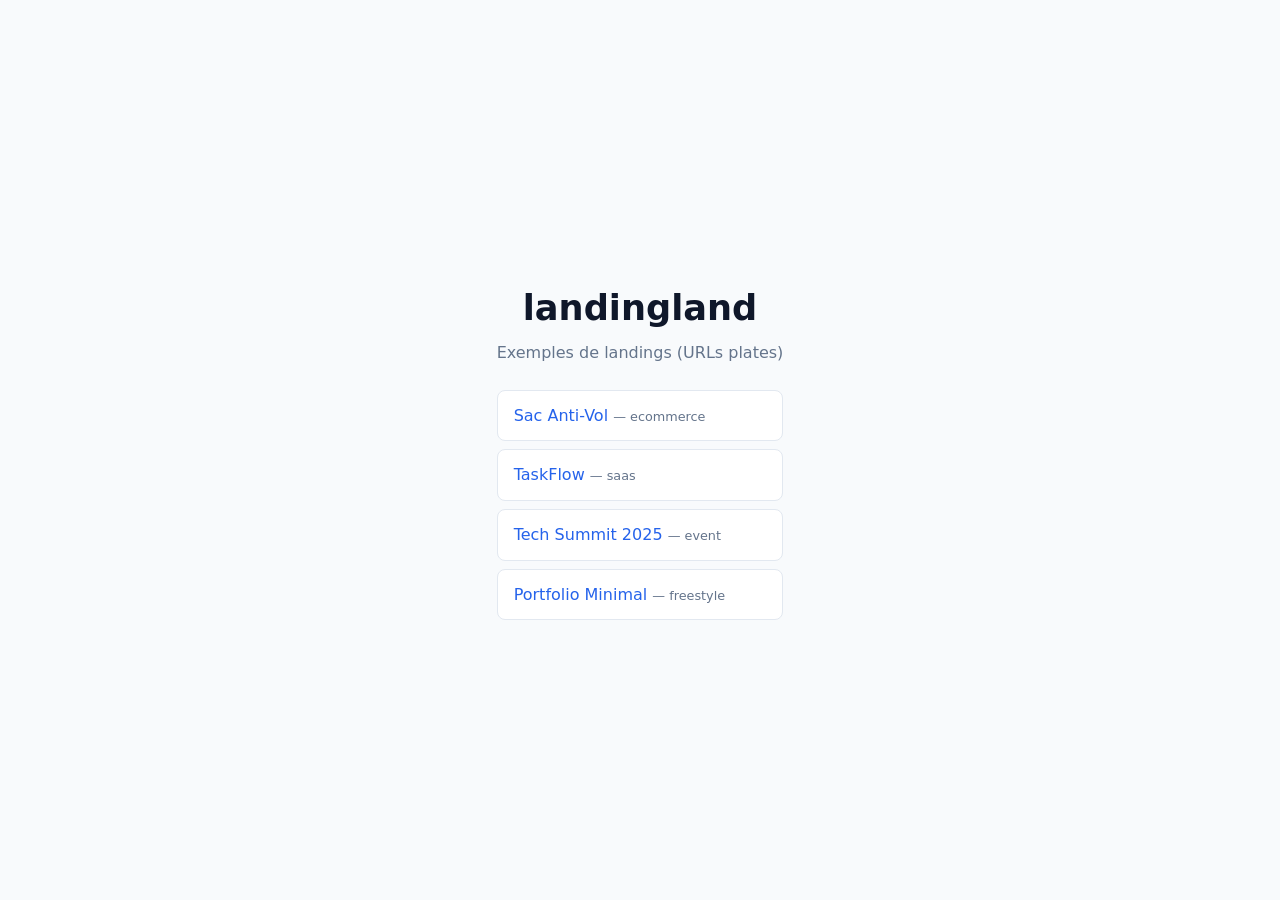
<file: index.html>
<!DOCTYPE html>
<html lang="fr">
<head>
  <meta charset="UTF-8">
  <meta name="viewport" content="width=device-width, initial-scale=1.0">
  <title>landingland — Hub</title>
  <meta name="robots" content="noindex, nofollow">
  <link rel="stylesheet" href="/shared/base.css">
  <style>
    body {
      font-family: var(--font-sans);
      background: var(--color-bg-alt);
      color: var(--color-text);
      display: flex;
      align-items: center;
      justify-content: center;
      min-height: 100vh;
    }

    .hub {
      text-align: center;
      max-width: 500px;
      padding: 2rem;
    }

    .hub h1 {
      font-size: var(--text-2xl);
      color: var(--color-secondary);
      margin-bottom: 0.25rem;
    }

    .hub p {
      color: var(--color-text-light);
      margin-bottom: 1.5rem;
    }

    .hub__examples {
      display: flex;
      flex-direction: column;
      gap: 0.5rem;
      text-align: left;
    }

    .hub__examples a {
      display: block;
      padding: 0.75rem 1rem;
      background: var(--color-bg);
      border: 1px solid var(--color-border);
      border-radius: var(--radius-md);
      color: var(--color-primary);
      font-weight: 500;
      transition: all 0.2s;
    }

    .hub__examples a:hover {
      border-color: var(--color-primary);
      box-shadow: var(--shadow-sm);
    }

    .hub__examples span {
      color: var(--color-text-light);
      font-weight: 400;
      font-size: 0.8rem;
    }
  </style>
</head>
<body>
  <div class="hub">
    <h1>landingland</h1>
    <p>Exemples de landings (URLs plates)</p>
    <div class="hub__examples">
      <a href="/sac-anti-vol">Sac Anti-Vol <span>— ecommerce</span></a>
      <a href="/task-flow">TaskFlow <span>— saas</span></a>
      <a href="/tech-summit-2025">Tech Summit 2025 <span>— event</span></a>
      <a href="/portfolio-minimal">Portfolio Minimal <span>— freestyle</span></a>
    </div>
  </div>
</body>
</html>
</file>
<file: shared/base.css>
/* ============================================
   BASE CSS — Partagé entre toutes les landings
   ============================================ */

/* --- Reset --- */
*, *::before, *::after {
  margin: 0;
  padding: 0;
  box-sizing: border-box;
}

html {
  scroll-behavior: smooth;
  -webkit-text-size-adjust: 100%;
}

body {
  min-height: 100vh;
  line-height: 1.6;
  -webkit-font-smoothing: antialiased;
  -moz-osx-font-smoothing: grayscale;
}

img, picture, video, canvas, svg {
  display: block;
  max-width: 100%;
  height: auto;
}

input, button, textarea, select {
  font: inherit;
}

a {
  color: inherit;
  text-decoration: none;
}

ul, ol {
  list-style: none;
}

/* --- Variables CSS — Personnalisables par landing --- */
:root {
  /* Couleurs principales */
  --color-primary: #2563eb;
  --color-primary-dark: #1d4ed8;
  --color-primary-light: #3b82f6;
  --color-secondary: #0f172a;
  --color-accent: #f59e0b;

  /* Neutres */
  --color-bg: #ffffff;
  --color-bg-alt: #f8fafc;
  --color-text: #1e293b;
  --color-text-light: #64748b;
  --color-border: #e2e8f0;

  /* Feedback */
  --color-success: #22c55e;
  --color-error: #ef4444;

  /* Typographie */
  --font-sans: 'Inter', system-ui, -apple-system, sans-serif;
  --font-heading: var(--font-sans);

  --text-xs: clamp(0.75rem, 0.7rem + 0.25vw, 0.8rem);
  --text-sm: clamp(0.85rem, 0.8rem + 0.25vw, 0.95rem);
  --text-base: clamp(1rem, 0.95rem + 0.25vw, 1.1rem);
  --text-lg: clamp(1.15rem, 1.05rem + 0.5vw, 1.3rem);
  --text-xl: clamp(1.3rem, 1.1rem + 1vw, 1.6rem);
  --text-2xl: clamp(1.6rem, 1.3rem + 1.5vw, 2.2rem);
  --text-3xl: clamp(2rem, 1.5rem + 2.5vw, 3rem);
  --text-4xl: clamp(2.5rem, 1.8rem + 3.5vw, 4rem);

  /* Espacements */
  --space-xs: 0.25rem;
  --space-sm: 0.5rem;
  --space-md: 1rem;
  --space-lg: 1.5rem;
  --space-xl: 2rem;
  --space-2xl: 3rem;
  --space-3xl: 4rem;
  --space-4xl: 6rem;

  /* Layout */
  --max-width: 1200px;
  --max-width-narrow: 800px;

  /* Bordures & ombres */
  --radius-sm: 0.375rem;
  --radius-md: 0.5rem;
  --radius-lg: 0.75rem;
  --radius-xl: 1rem;
  --radius-full: 9999px;

  --shadow-sm: 0 1px 2px rgba(0, 0, 0, 0.05);
  --shadow-md: 0 4px 6px -1px rgba(0, 0, 0, 0.1), 0 2px 4px -2px rgba(0, 0, 0, 0.1);
  --shadow-lg: 0 10px 15px -3px rgba(0, 0, 0, 0.1), 0 4px 6px -4px rgba(0, 0, 0, 0.1);
  --shadow-xl: 0 20px 25px -5px rgba(0, 0, 0, 0.1), 0 8px 10px -6px rgba(0, 0, 0, 0.1);

  /* Transitions */
  --transition-fast: 150ms ease;
  --transition-base: 250ms ease;
  --transition-slow: 400ms ease;
}

/* --- Utilitaires --- */
.container {
  width: 100%;
  max-width: var(--max-width);
  margin: 0 auto;
  padding: 0 var(--space-lg);
}

.container--narrow {
  max-width: var(--max-width-narrow);
}

.section {
  padding: var(--space-4xl) 0;
}

.section--alt {
  background-color: var(--color-bg-alt);
}

/* --- Boutons --- */
.btn {
  display: inline-flex;
  align-items: center;
  justify-content: center;
  gap: var(--space-sm);
  padding: var(--space-md) var(--space-xl);
  font-family: var(--font-sans);
  font-size: var(--text-base);
  font-weight: 600;
  border: none;
  border-radius: var(--radius-md);
  cursor: pointer;
  transition: all var(--transition-base);
  text-decoration: none;
}

.btn:focus-visible {
  outline: 2px solid var(--color-primary);
  outline-offset: 2px;
}

.btn--primary {
  background: var(--color-primary);
  color: #fff;
}

.btn--primary:hover {
  background: var(--color-primary-dark);
  transform: translateY(-1px);
  box-shadow: var(--shadow-md);
}

.btn--secondary {
  background: transparent;
  color: var(--color-primary);
  border: 2px solid var(--color-primary);
}

.btn--secondary:hover {
  background: var(--color-primary);
  color: #fff;
}

.btn--large {
  padding: var(--space-lg) var(--space-2xl);
  font-size: var(--text-lg);
  border-radius: var(--radius-lg);
}

/* --- Typographie utilitaire --- */
.heading {
  font-family: var(--font-heading);
  font-weight: 700;
  line-height: 1.2;
  color: var(--color-secondary);
}

.text-gradient {
  background: linear-gradient(135deg, var(--color-primary), var(--color-accent));
  -webkit-background-clip: text;
  -webkit-text-fill-color: transparent;
  background-clip: text;
}

/* --- Animations d'apparition (activées par JS) --- */
.fade-in {
  opacity: 0;
  transform: translateY(20px);
  transition: opacity var(--transition-slow), transform var(--transition-slow);
}

.fade-in.visible {
  opacity: 1;
  transform: translateY(0);
}

/* --- Responsive --- */
@media (max-width: 768px) {
  .container {
    padding: 0 var(--space-md);
  }

  .section {
    padding: var(--space-2xl) 0;
  }
}
</file>
